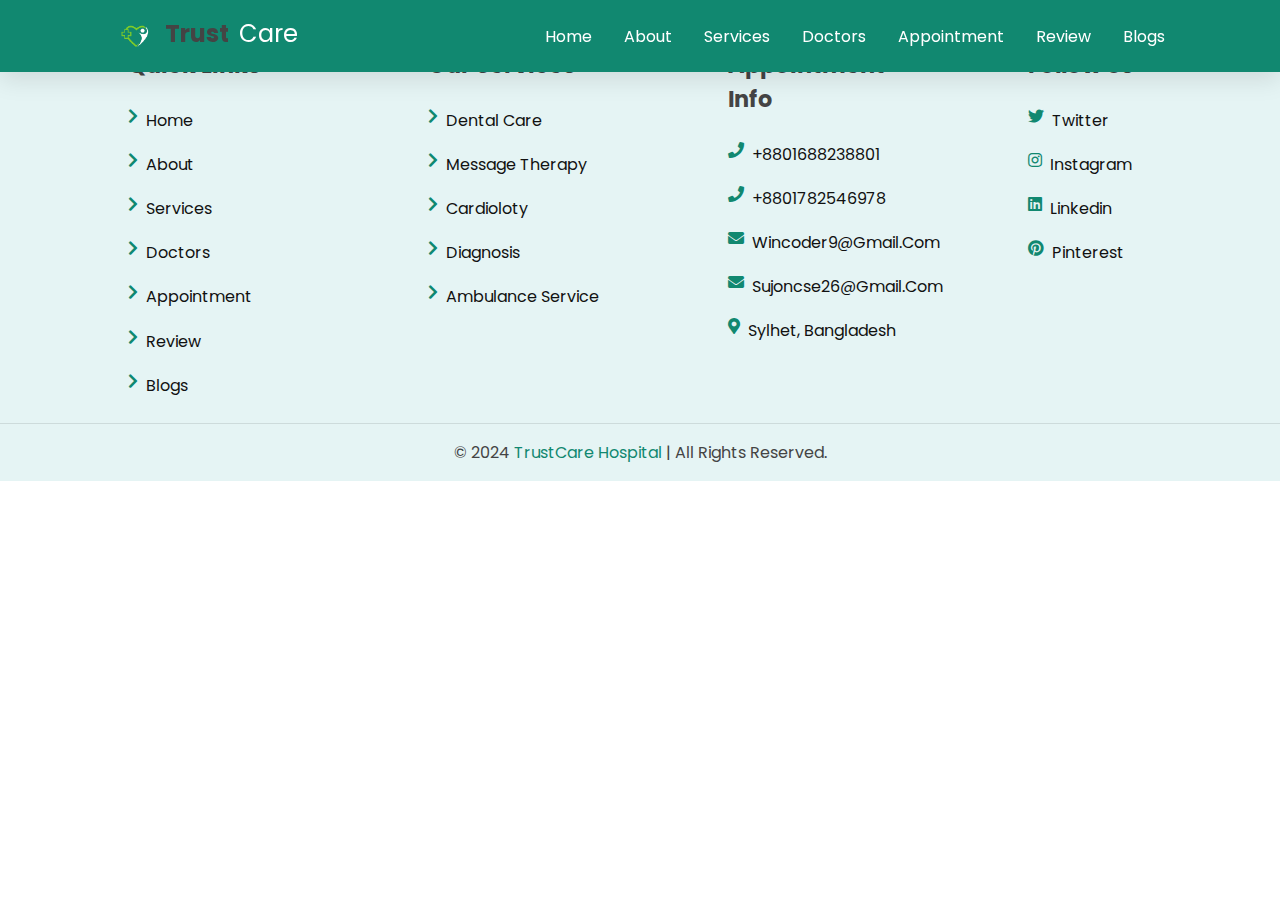
<file: pages/blog2.html>
<!DOCTYPE html>
<html lang="en">
<head>
    <meta charset="UTF-8">
    <meta name="viewport" content="width=device-width, initial-scale=1.0">
    <link rel="stylesheet" href="../css/blog2.css">
    <link rel="stylesheet" href="../css/style.css">
    <link rel="stylesheet" href="https://cdnjs.cloudflare.com/ajax/libs/font-awesome/5.15.4/css/all.min.css">
    <title>Blog</title>
</head>
<body>

    <header class="header">

        <a href="#" class="logo"> <img src="../images/logo.png" alt=""> <strong>Trust</strong>care </a>
    
        <nav class="navbar">
            <a href="../index.html">home</a>
            <a href="../pages/About.html">about</a>
            <a href="../pages/Services.html">services</a>
            <a href="../doctor.php">doctors</a>
            <a href="../appoinment.php">appointment</a>
            <a href="../index.html">review</a>
            <a href="../pages/blogs.html">blogs</a>
        </nav>
    
        <div id="menu-btn" class="fas fa-bars"></div>
    
    </header>

    <footer class="footer">

        <div class="box-container">
    
            <div class="box">
                <h3>quick links</h3>
                <a href="#home"> <i class="fas fa-chevron-right"></i> home </a>
                <a href="#about"> <i class="fas fa-chevron-right"></i> about </a>
                <a href="#services"> <i class="fas fa-chevron-right"></i> services </a>
                <a href="#doctors"> <i class="fas fa-chevron-right"></i> doctors </a>
                <a href="#appointment"> <i class="fas fa-chevron-right"></i> appointment </a>
                <a href="#review"> <i class="fas fa-chevron-right"></i> review </a>
                <a href="#blogs"> <i class="fas fa-chevron-right"></i> blogs </a>
            </div>
    
            <div class="box">
                <h3>our services</h3>
                <a href="#"> <i class="fas fa-chevron-right"></i> dental care </a>
                <a href="#"> <i class="fas fa-chevron-right"></i> message therapy </a>
                <a href="#"> <i class="fas fa-chevron-right"></i> cardioloty </a>
                <a href="#"> <i class="fas fa-chevron-right"></i> diagnosis </a>
                <a href="#"> <i class="fas fa-chevron-right"></i> ambulance service </a>
            </div>
    
            <div class="box">
                <h3>appointment info</h3>
                <a href="#"> <i class="fas fa-phone"></i> +8801688238801 </a>
                <a href="#"> <i class="fas fa-phone"></i> +8801782546978 </a>
                <a href="#"> <i class="fas fa-envelope"></i> wincoder9@gmail.com </a>
                <a href="#"> <i class="fas fa-envelope"></i> sujoncse26@gmail.com </a>
                <a href="#"> <i class="fas fa-map-marker-alt"></i> sylhet, bangladesh </a>
            </div>
    
            <div class="box">
                <h3>follow us</h3>
                <a href="#"> <i class="fab fa-twitter"></i> twitter </a>
                <a href="#"> <i class="fab fa-instagram"></i> instagram </a>
                <a href="#"> <i class="fab fa-linkedin"></i> linkedin </a>
                <a href="#"> <i class="fab fa-pinterest"></i> pinterest </a>
            </div>
    
        </div>
    
        <div class="credit">
        <p>&copy; 2024 <span>TrustCare Hospital</span> | All rights reserved.</p></div>
    
    </footer>
    <script>
        const menuButton = document.getElementById('menu-btn');
    const navbar = document.querySelector('.navbar');

    menuButton.addEventListener('click', () => {
        navbar.classList.toggle('active');
    });
    </script>


    
</body>
</html>
</file>
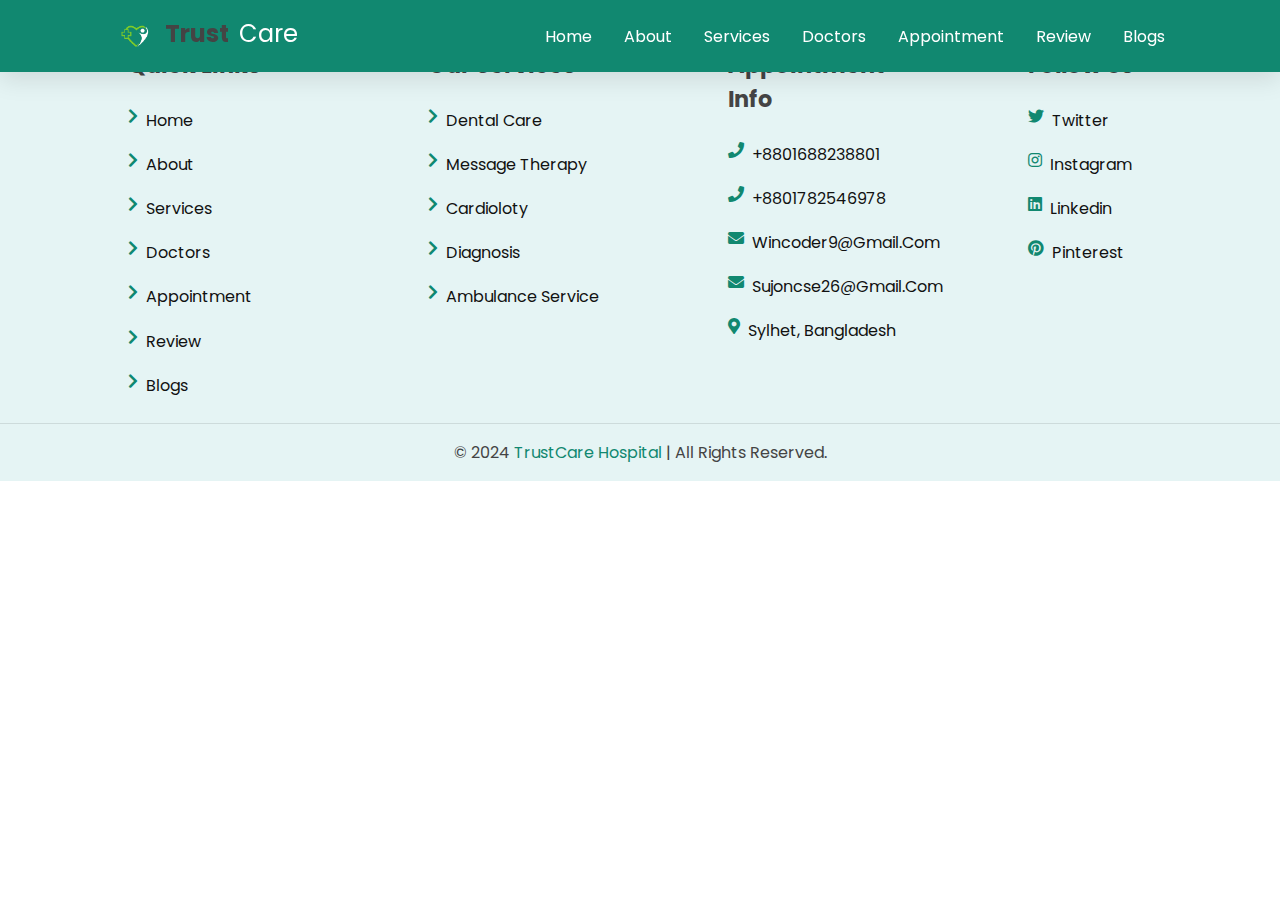
<file: pages/blog3.html>
<!DOCTYPE html>
<html lang="en">
<head>
    <meta charset="UTF-8">
    <meta name="viewport" content="width=device-width, initial-scale=1.0">
    <link rel="stylesheet" href="../css/blog3.css">
    <link rel="stylesheet" href="../css/style.css">
    <link rel="stylesheet" href="https://cdnjs.cloudflare.com/ajax/libs/font-awesome/5.15.4/css/all.min.css">
    <title>Blog</title>
</head>
<body>

    <header class="header">

        <a href="#" class="logo"> <img src="../images/logo.png" alt=""> <strong>Trust</strong>care </a>
    
        <nav class="navbar">
            <a href="../index.html">home</a>
            <a href="../pages/About.html">about</a>
            <a href="../pages/Services.html">services</a>
            <a href="../doctor.php">doctors</a>
            <a href="../appoinment.php">appointment</a>
            <a href="../index.html">review</a>
            <a href="../pages/blogs.html">blogs</a>
        </nav>
    
        <div id="menu-btn" class="fas fa-bars"></div>
    
    </header>

    <footer class="footer">

        <div class="box-container">
    
            <div class="box">
                <h3>quick links</h3>
                <a href="#home"> <i class="fas fa-chevron-right"></i> home </a>
                <a href="#about"> <i class="fas fa-chevron-right"></i> about </a>
                <a href="#services"> <i class="fas fa-chevron-right"></i> services </a>
                <a href="#doctors"> <i class="fas fa-chevron-right"></i> doctors </a>
                <a href="#appointment"> <i class="fas fa-chevron-right"></i> appointment </a>
                <a href="#review"> <i class="fas fa-chevron-right"></i> review </a>
                <a href="#blogs"> <i class="fas fa-chevron-right"></i> blogs </a>
            </div>
    
            <div class="box">
                <h3>our services</h3>
                <a href="#"> <i class="fas fa-chevron-right"></i> dental care </a>
                <a href="#"> <i class="fas fa-chevron-right"></i> message therapy </a>
                <a href="#"> <i class="fas fa-chevron-right"></i> cardioloty </a>
                <a href="#"> <i class="fas fa-chevron-right"></i> diagnosis </a>
                <a href="#"> <i class="fas fa-chevron-right"></i> ambulance service </a>
            </div>
    
            <div class="box">
                <h3>appointment info</h3>
                <a href="#"> <i class="fas fa-phone"></i> +8801688238801 </a>
                <a href="#"> <i class="fas fa-phone"></i> +8801782546978 </a>
                <a href="#"> <i class="fas fa-envelope"></i> wincoder9@gmail.com </a>
                <a href="#"> <i class="fas fa-envelope"></i> sujoncse26@gmail.com </a>
                <a href="#"> <i class="fas fa-map-marker-alt"></i> sylhet, bangladesh </a>
            </div>
    
            <div class="box">
                <h3>follow us</h3>
                <a href="#"> <i class="fab fa-twitter"></i> twitter </a>
                <a href="#"> <i class="fab fa-instagram"></i> instagram </a>
                <a href="#"> <i class="fab fa-linkedin"></i> linkedin </a>
                <a href="#"> <i class="fab fa-pinterest"></i> pinterest </a>
            </div>
    
        </div>
    
        <div class="credit">
        <p>&copy; 2024 <span>TrustCare Hospital</span> | All rights reserved.</p></div>
    
    </footer>


    
</body>
</html>
</file>
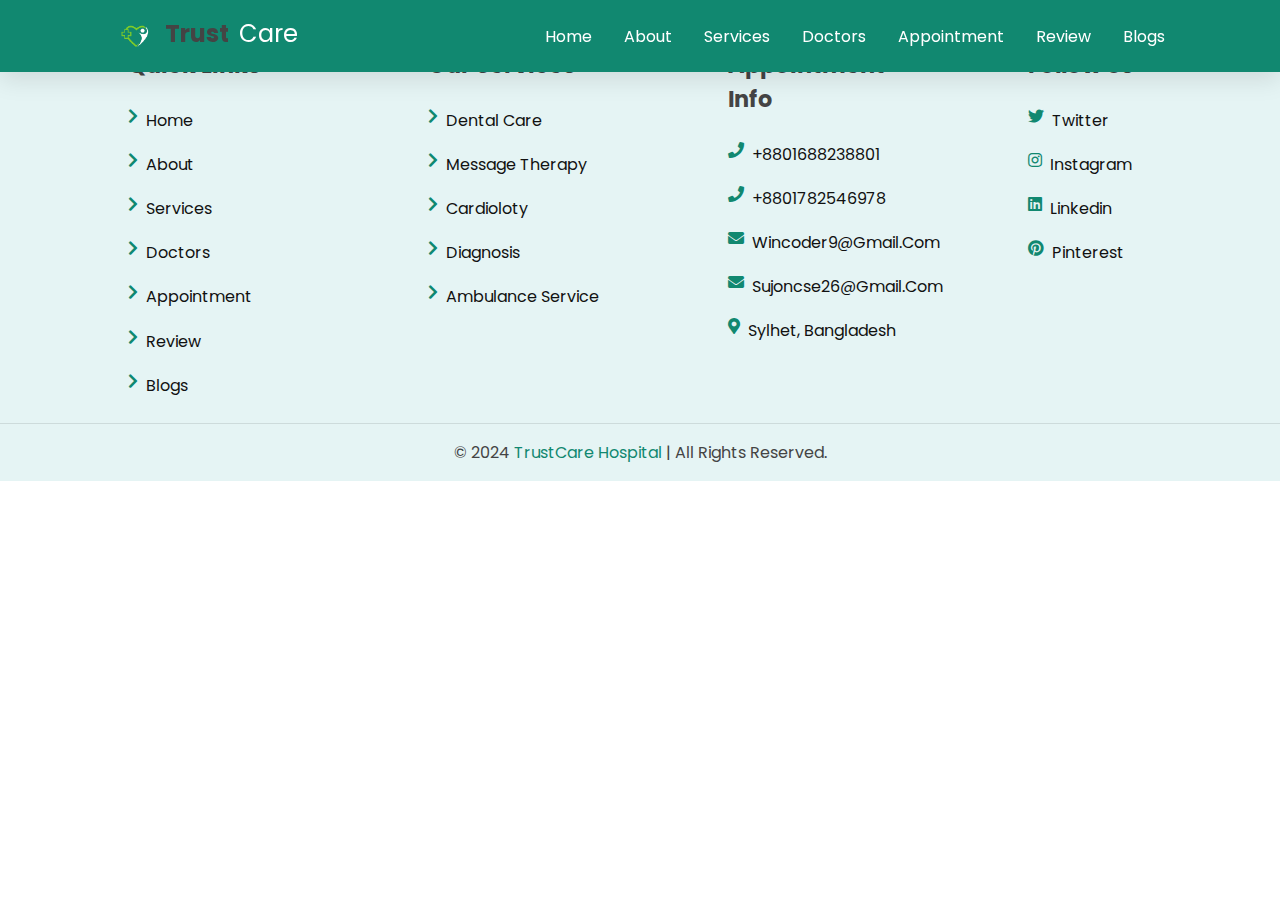
<file: pages/blog4.html>
<!DOCTYPE html>
<html lang="en">
<head>
    <meta charset="UTF-8">
    <meta name="viewport" content="width=device-width, initial-scale=1.0">
    <link rel="stylesheet" href="../css/blog4.css">
    <link rel="stylesheet" href="../css/style.css">
    <link rel="stylesheet" href="https://cdnjs.cloudflare.com/ajax/libs/font-awesome/5.15.4/css/all.min.css">
    <title>Blog</title>
</head>
<body>

    <header class="header">

        <a href="#" class="logo"> <img src="../images/logo.png" alt=""> <strong>Trust</strong>care </a>
    
        <nav class="navbar">
            <a href="../index.html">home</a>
            <a href="../pages/About.html">about</a>
            <a href="../pages/Services.html">services</a>
            <a href="../doctor.php">doctors</a>
            <a href="../appoinment.php">appointment</a>
            <a href="../index.html">review</a>
            <a href="../pages/blogs.html">blogs</a>
        </nav>
    
        <div id="menu-btn" class="fas fa-bars"></div>
    
    </header>

    <footer class="footer">

        <div class="box-container">
    
            <div class="box">
                <h3>quick links</h3>
                <a href="#home"> <i class="fas fa-chevron-right"></i> home </a>
                <a href="#about"> <i class="fas fa-chevron-right"></i> about </a>
                <a href="#services"> <i class="fas fa-chevron-right"></i> services </a>
                <a href="#doctors"> <i class="fas fa-chevron-right"></i> doctors </a>
                <a href="#appointment"> <i class="fas fa-chevron-right"></i> appointment </a>
                <a href="#review"> <i class="fas fa-chevron-right"></i> review </a>
                <a href="#blogs"> <i class="fas fa-chevron-right"></i> blogs </a>
            </div>
    
            <div class="box">
                <h3>our services</h3>
                <a href="#"> <i class="fas fa-chevron-right"></i> dental care </a>
                <a href="#"> <i class="fas fa-chevron-right"></i> message therapy </a>
                <a href="#"> <i class="fas fa-chevron-right"></i> cardioloty </a>
                <a href="#"> <i class="fas fa-chevron-right"></i> diagnosis </a>
                <a href="#"> <i class="fas fa-chevron-right"></i> ambulance service </a>
            </div>
    
            <div class="box">
                <h3>appointment info</h3>
                <a href="#"> <i class="fas fa-phone"></i> +8801688238801 </a>
                <a href="#"> <i class="fas fa-phone"></i> +8801782546978 </a>
                <a href="#"> <i class="fas fa-envelope"></i> wincoder9@gmail.com </a>
                <a href="#"> <i class="fas fa-envelope"></i> sujoncse26@gmail.com </a>
                <a href="#"> <i class="fas fa-map-marker-alt"></i> sylhet, bangladesh </a>
            </div>
    
            <div class="box">
                <h3>follow us</h3>
                <a href="#"> <i class="fab fa-twitter"></i> twitter </a>
                <a href="#"> <i class="fab fa-instagram"></i> instagram </a>
                <a href="#"> <i class="fab fa-linkedin"></i> linkedin </a>
                <a href="#"> <i class="fab fa-pinterest"></i> pinterest </a>
            </div>
    
        </div>
    
        <div class="credit">
        <p>&copy; 2024 <span>TrustCare Hospital</span> | All rights reserved.</p></div>
    
    </footer>


    
</body>
</html>
</file>
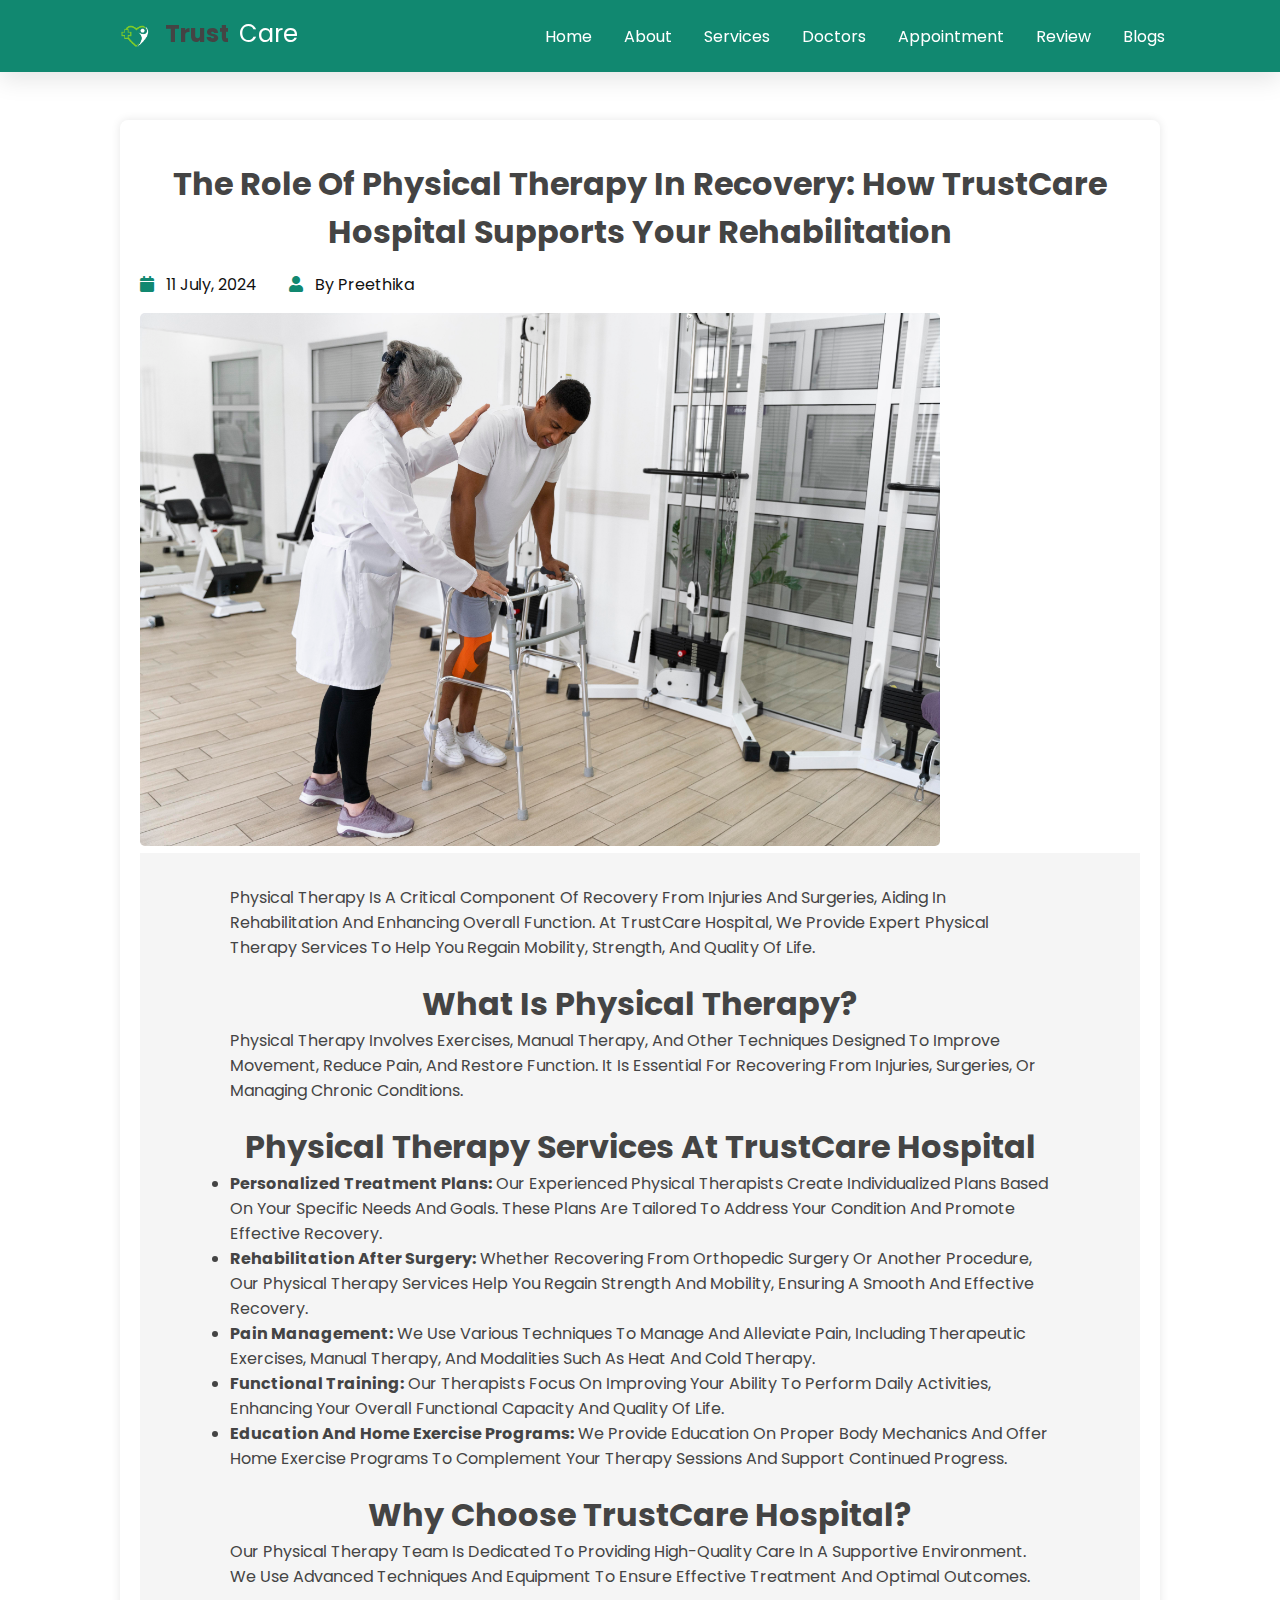
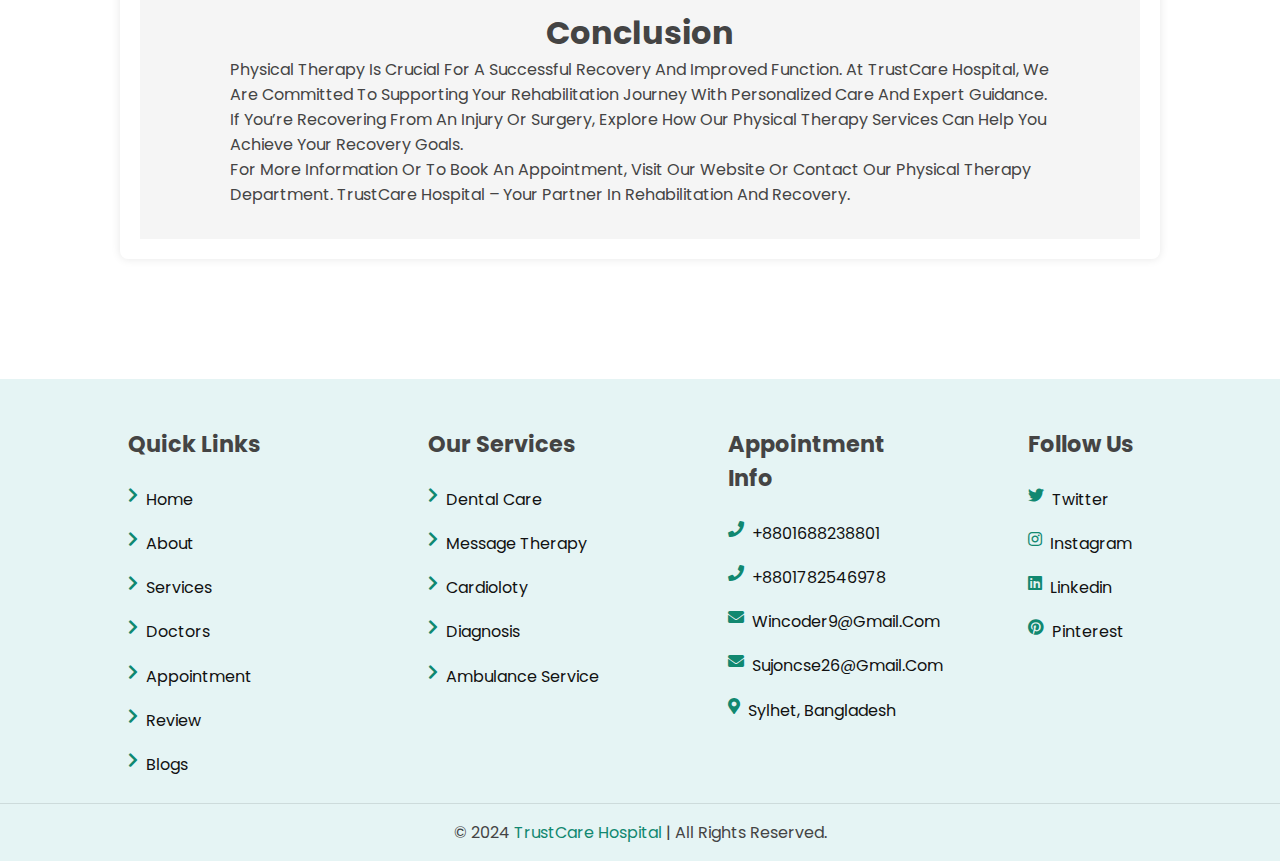
<file: pages/blog6.html>
<!DOCTYPE html>
<html lang="en">
<head>
    <meta charset="UTF-8">
    <meta name="viewport" content="width=device-width, initial-scale=1.0">
    <link rel="stylesheet" href="../css/blog6.css">
    <link rel="stylesheet" href="../css/blogs.css">
    <link rel="stylesheet" href="../css/style.css">
    <link rel="stylesheet" href="https://cdnjs.cloudflare.com/ajax/libs/font-awesome/5.15.4/css/all.min.css">
    <title>Blog</title>
</head>
<body>

    <header class="header">

        <a href="#" class="logo"> <img src="../images/logo.png" alt=""> <strong>Trust</strong>care </a>
    
        <nav class="navbar">
            <a href="../index.html">home</a>
            <a href="../pages/About.html">about</a>
            <a href="../pages/Services.html">services</a>
            <a href="../doctor.php">doctors</a>
            <a href="../appoinment.php">appointment</a>
            <a href="../index.html">review</a>
            <a href="../pages/blogs.html">blogs</a>
        </nav>
    
        <div id="menu-btn" class="fas fa-bars"></div>
    
    </header>

    <article class="blog-post">

        <h3>The Role of Physical Therapy in Recovery: How TrustCare Hospital Supports Your Rehabilitation</h3>
        <div class="icon">
            <a href="#"> <i class="fas fa-calendar"></i> 11 July, 2024 </a>
            <a href="#"> <i class="fas fa-user"></i> by Preethika </a>
        </div>

        <img src="../images/51.jpg" alt="Free Checkups">
        <section>
            <p>Physical therapy is a critical component of recovery from injuries and surgeries, aiding in rehabilitation and enhancing overall function. At TrustCare Hospital, we provide expert physical therapy services to help you regain mobility, strength, and quality of life.</p>
            
            <h3>What is Physical Therapy?</h3>
            <p>Physical therapy involves exercises, manual therapy, and other techniques designed to improve movement, reduce pain, and restore function. It is essential for recovering from injuries, surgeries, or managing chronic conditions.</p>
            
            <h3>Physical Therapy Services at TrustCare Hospital</h3>
            <ul>
                <li><strong>Personalized Treatment Plans:</strong> Our experienced physical therapists create individualized plans based on your specific needs and goals. These plans are tailored to address your condition and promote effective recovery.</li>
                <li><strong>Rehabilitation After Surgery:</strong> Whether recovering from orthopedic surgery or another procedure, our physical therapy services help you regain strength and mobility, ensuring a smooth and effective recovery.</li>
                <li><strong>Pain Management:</strong> We use various techniques to manage and alleviate pain, including therapeutic exercises, manual therapy, and modalities such as heat and cold therapy.</li>
                <li><strong>Functional Training:</strong> Our therapists focus on improving your ability to perform daily activities, enhancing your overall functional capacity and quality of life.</li>
                <li><strong>Education and Home Exercise Programs:</strong> We provide education on proper body mechanics and offer home exercise programs to complement your therapy sessions and support continued progress.</li>
            </ul>
            
            <h3>Why Choose TrustCare Hospital?</h3>
            <p>Our physical therapy team is dedicated to providing high-quality care in a supportive environment. We use advanced techniques and equipment to ensure effective treatment and optimal outcomes.</p>
            
            <h3>Conclusion</h3>
            <p>Physical therapy is crucial for a successful recovery and improved function. At TrustCare Hospital, we are committed to supporting your rehabilitation journey with personalized care and expert guidance. If you’re recovering from an injury or surgery, explore how our physical therapy services can help you achieve your recovery goals.</p>
            <p>For more information or to book an appointment, visit our website or contact our physical therapy department. TrustCare Hospital – Your partner in rehabilitation and recovery.</p>
        </section>
    </article>

    <footer class="footer">

        <div class="box-container">
    
            <div class="box">
                <h3>quick links</h3>
                <a href="#home"> <i class="fas fa-chevron-right"></i> home </a>
                <a href="#about"> <i class="fas fa-chevron-right"></i> about </a>
                <a href="#services"> <i class="fas fa-chevron-right"></i> services </a>
                <a href="#doctors"> <i class="fas fa-chevron-right"></i> doctors </a>
                <a href="#appointment"> <i class="fas fa-chevron-right"></i> appointment </a>
                <a href="#review"> <i class="fas fa-chevron-right"></i> review </a>
                <a href="#blogs"> <i class="fas fa-chevron-right"></i> blogs </a>
            </div>
    
            <div class="box">
                <h3>our services</h3>
                <a href="#"> <i class="fas fa-chevron-right"></i> dental care </a>
                <a href="#"> <i class="fas fa-chevron-right"></i> message therapy </a>
                <a href="#"> <i class="fas fa-chevron-right"></i> cardioloty </a>
                <a href="#"> <i class="fas fa-chevron-right"></i> diagnosis </a>
                <a href="#"> <i class="fas fa-chevron-right"></i> ambulance service </a>
            </div>
    
            <div class="box">
                <h3>appointment info</h3>
                <a href="#"> <i class="fas fa-phone"></i> +8801688238801 </a>
                <a href="#"> <i class="fas fa-phone"></i> +8801782546978 </a>
                <a href="#"> <i class="fas fa-envelope"></i> wincoder9@gmail.com </a>
                <a href="#"> <i class="fas fa-envelope"></i> sujoncse26@gmail.com </a>
                <a href="#"> <i class="fas fa-map-marker-alt"></i> sylhet, bangladesh </a>
            </div>
    
            <div class="box">
                <h3>follow us</h3>
                <a href="#"> <i class="fab fa-twitter"></i> twitter </a>
                <a href="#"> <i class="fab fa-instagram"></i> instagram </a>
                <a href="#"> <i class="fab fa-linkedin"></i> linkedin </a>
                <a href="#"> <i class="fab fa-pinterest"></i> pinterest </a>
            </div>
    
        </div>
    
        <div class="credit">
        <p>&copy; 2024 <span>TrustCare Hospital</span> | All rights reserved.</p></div>
    
    </footer>


    
</body>
</html>
</file>
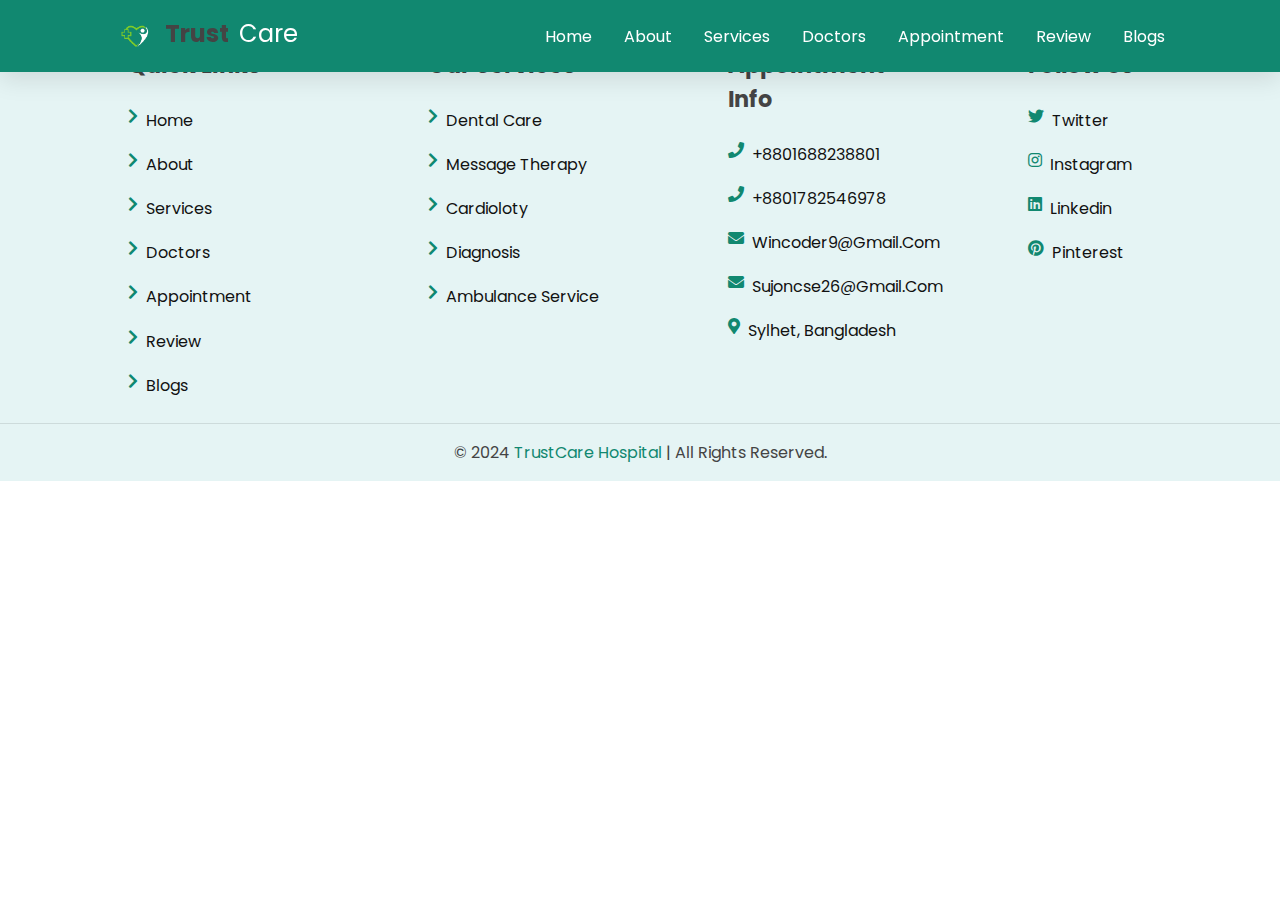
<file: pages/blog7.html>
<!DOCTYPE html>
<html lang="en">
<head>
    <meta charset="UTF-8">
    <meta name="viewport" content="width=device-width, initial-scale=1.0">
    <link rel="stylesheet" href="../css/blog7.css">
    <link rel="stylesheet" href="../css/blogs.css">
    <link rel="stylesheet" href="../css/style.css">
    <link rel="stylesheet" href="https://cdnjs.cloudflare.com/ajax/libs/font-awesome/5.15.4/css/all.min.css">
    <title>Blog</title>
</head>
<body>

    <header class="header">

        <a href="#" class="logo"> <img src="../images/logo.png" alt=""> <strong>Trust</strong>care </a>
    
        <nav class="navbar">
            <a href="../index.html">home</a>
            <a href="../pages/About.html">about</a>
            <a href="../pages/Services.html">services</a>
            <a href="../doctor.php">doctors</a>
            <a href="../appoinment.php">appointment</a>
            <a href="../index.html">review</a>
            <a href="../pages/blogs.html">blogs</a>
        </nav>
    
        <div id="menu-btn" class="fas fa-bars"></div>
    
    </header>

    <footer class="footer">

        <div class="box-container">
    
            <div class="box">
                <h3>quick links</h3>
                <a href="#home"> <i class="fas fa-chevron-right"></i> home </a>
                <a href="#about"> <i class="fas fa-chevron-right"></i> about </a>
                <a href="#services"> <i class="fas fa-chevron-right"></i> services </a>
                <a href="#doctors"> <i class="fas fa-chevron-right"></i> doctors </a>
                <a href="#appointment"> <i class="fas fa-chevron-right"></i> appointment </a>
                <a href="#review"> <i class="fas fa-chevron-right"></i> review </a>
                <a href="#blogs"> <i class="fas fa-chevron-right"></i> blogs </a>
            </div>
    
            <div class="box">
                <h3>our services</h3>
                <a href="#"> <i class="fas fa-chevron-right"></i> dental care </a>
                <a href="#"> <i class="fas fa-chevron-right"></i> message therapy </a>
                <a href="#"> <i class="fas fa-chevron-right"></i> cardioloty </a>
                <a href="#"> <i class="fas fa-chevron-right"></i> diagnosis </a>
                <a href="#"> <i class="fas fa-chevron-right"></i> ambulance service </a>
            </div>
    
            <div class="box">
                <h3>appointment info</h3>
                <a href="#"> <i class="fas fa-phone"></i> +8801688238801 </a>
                <a href="#"> <i class="fas fa-phone"></i> +8801782546978 </a>
                <a href="#"> <i class="fas fa-envelope"></i> wincoder9@gmail.com </a>
                <a href="#"> <i class="fas fa-envelope"></i> sujoncse26@gmail.com </a>
                <a href="#"> <i class="fas fa-map-marker-alt"></i> sylhet, bangladesh </a>
            </div>
    
            <div class="box">
                <h3>follow us</h3>
                <a href="#"> <i class="fab fa-twitter"></i> twitter </a>
                <a href="#"> <i class="fab fa-instagram"></i> instagram </a>
                <a href="#"> <i class="fab fa-linkedin"></i> linkedin </a>
                <a href="#"> <i class="fab fa-pinterest"></i> pinterest </a>
            </div>
    
        </div>
    
        <div class="credit">
        <p>&copy; 2024 <span>TrustCare Hospital</span> | All rights reserved.</p></div>
    
    </footer>


    
</body>
</html>
</file>
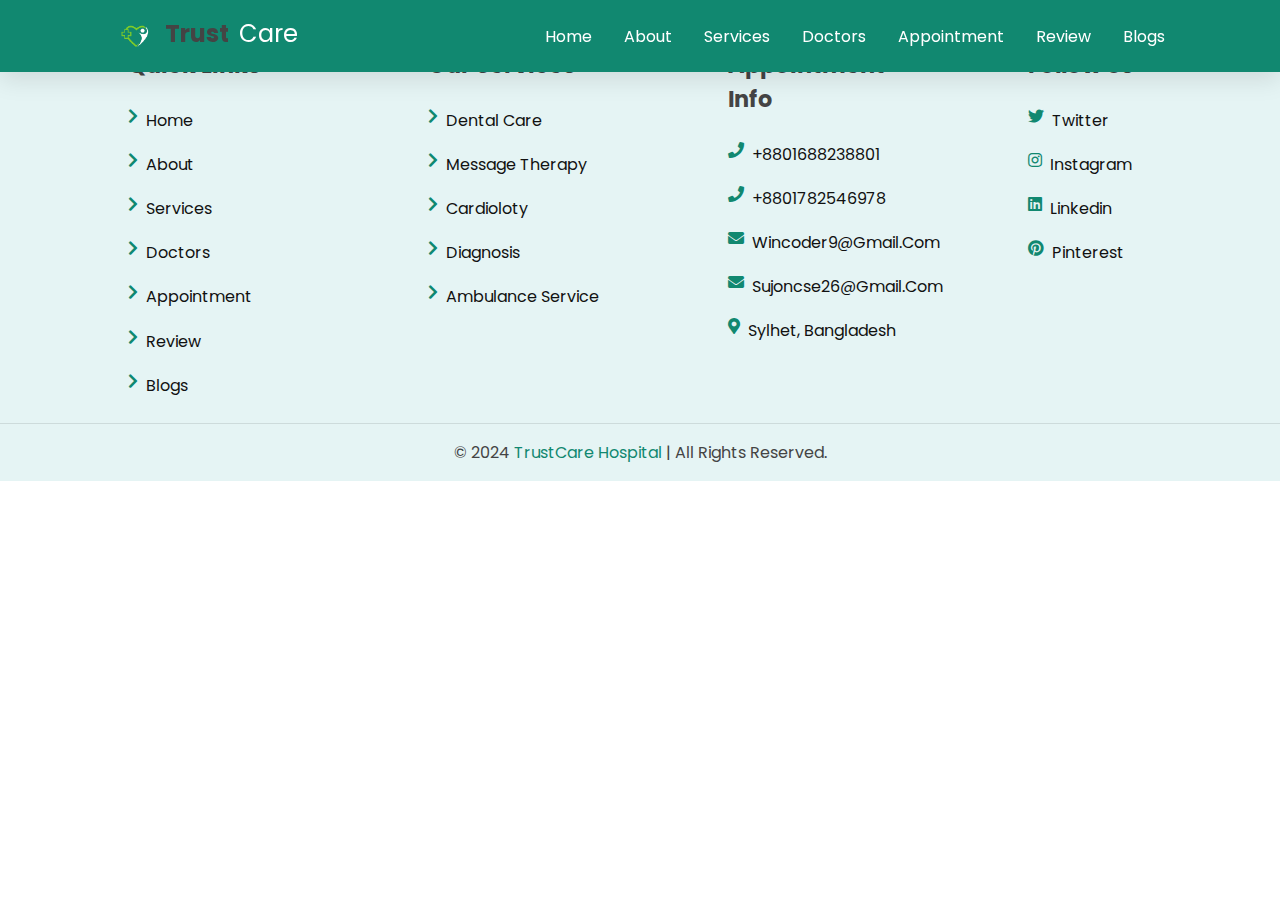
<file: pages/blog8.html>
<!DOCTYPE html>
<html lang="en">
<head>
    <meta charset="UTF-8">
    <meta name="viewport" content="width=device-width, initial-scale=1.0">
    <link rel="stylesheet" href="../css/blog8.css">
    <link rel="stylesheet" href="../css/blogs.css">
    <link rel="stylesheet" href="../css/style.css">
    <link rel="stylesheet" href="https://cdnjs.cloudflare.com/ajax/libs/font-awesome/5.15.4/css/all.min.css">
    <title>Blog</title>
</head>
<body>

    <header class="header">

        <a href="#" class="logo"> <img src="../images/logo.png" alt=""> <strong>Trust</strong>care </a>
    
        <nav class="navbar">
            <a href="../index.html">home</a>
            <a href="../pages/About.html">about</a>
            <a href="../pages/Services.html">services</a>
            <a href="../doctor.php">doctors</a>
            <a href="../appoinment.php">appointment</a>
            <a href="../index.html">review</a>
            <a href="../pages/blogs.html">blogs</a>
        </nav>
    
        <div id="menu-btn" class="fas fa-bars"></div>
    
    </header>

    <footer class="footer">

        <div class="box-container">
    
            <div class="box">
                <h3>quick links</h3>
                <a href="#home"> <i class="fas fa-chevron-right"></i> home </a>
                <a href="#about"> <i class="fas fa-chevron-right"></i> about </a>
                <a href="#services"> <i class="fas fa-chevron-right"></i> services </a>
                <a href="#doctors"> <i class="fas fa-chevron-right"></i> doctors </a>
                <a href="#appointment"> <i class="fas fa-chevron-right"></i> appointment </a>
                <a href="#review"> <i class="fas fa-chevron-right"></i> review </a>
                <a href="#blogs"> <i class="fas fa-chevron-right"></i> blogs </a>
            </div>
    
            <div class="box">
                <h3>our services</h3>
                <a href="#"> <i class="fas fa-chevron-right"></i> dental care </a>
                <a href="#"> <i class="fas fa-chevron-right"></i> message therapy </a>
                <a href="#"> <i class="fas fa-chevron-right"></i> cardioloty </a>
                <a href="#"> <i class="fas fa-chevron-right"></i> diagnosis </a>
                <a href="#"> <i class="fas fa-chevron-right"></i> ambulance service </a>
            </div>
    
            <div class="box">
                <h3>appointment info</h3>
                <a href="#"> <i class="fas fa-phone"></i> +8801688238801 </a>
                <a href="#"> <i class="fas fa-phone"></i> +8801782546978 </a>
                <a href="#"> <i class="fas fa-envelope"></i> wincoder9@gmail.com </a>
                <a href="#"> <i class="fas fa-envelope"></i> sujoncse26@gmail.com </a>
                <a href="#"> <i class="fas fa-map-marker-alt"></i> sylhet, bangladesh </a>
            </div>
    
            <div class="box">
                <h3>follow us</h3>
                <a href="#"> <i class="fab fa-twitter"></i> twitter </a>
                <a href="#"> <i class="fab fa-instagram"></i> instagram </a>
                <a href="#"> <i class="fab fa-linkedin"></i> linkedin </a>
                <a href="#"> <i class="fab fa-pinterest"></i> pinterest </a>
            </div>
    
        </div>
    
        <div class="credit">
        <p>&copy; 2024 <span>TrustCare Hospital</span> | All rights reserved.</p></div>
    
    </footer>


    
</body>
</html>
</file>
<file: css/blog2.css>
@import url('https://fonts.googleapis.com/css2?family=Poppins:wght@100;200;300;400;500;600;700&display=swap');

*{
    font-family: 'Poppins', sans-serif;
    margin:0; padding: 0;
    box-sizing: border-box;
    outline: none; border: none;
    text-transform: capitalize;
    transition: all .2s ease-out;
    text-decoration: none;
    color: #444444;
}

:root{
    --green:#118870;
    --black:#444;
    --light-color:#111;
    --box-shadow:.2rem .3rem 0 rgba(22, 160, 133, .2);
    --text-shadow:.2rem .3rem 0 rgba(0, 0, 0, .2);
    --border:.15rem solid var(--green);
}

section{
    padding:2rem 9%;
}

section:nth-child(even){
    background: #f5f5f5;
}

.header{
    padding:1rem 9%;
    position: fixed;
    top:0; left: 0; right: 0;
    z-index: 1000;
    box-shadow: 0 .5rem 1.5rem rgba(0, 0, 0, .1);
    display: flex;
    /* flex-direction: column; */
    align-items: center;
    justify-content: space-between;
    background: #0b4049;
    
}

.header .logo{
    font-size: 1.5rem;
    color: rgb(220, 242, 245);
}

.header .logo i{
    color: #c0392b;
}

.header .navbar a{
    font-size: 1rem;
    color: rgb(192, 250, 245);
    margin-left: 1rem;
}

.header .navbar a:hover{
    color:rgb(255, 255, 255);
}

#menu-btn{
    font-size: 2.5rem;
    border-radius: .5rem;
    background: var(--green);
    color:#fff;
    padding: 1rem 1.5rem;
    cursor: pointer;
    display: none;
}

.footer .box-container{
    display: grid;
    /* flex-direction: row; */
    /* justify-content: space-between; */
    padding: 2rem 3rem 0 8rem;
    grid-template-columns: repeat(auto-fit, minmax(1rem, 1fr));
    gap:6rem;

}

.footer .box-container .box h3{
    font-size: 1.4rem;
    color:var(--black);
    padding: 1rem 0;
}

.footer .box-container .box a{
    display: flex;
    font-size: 1rem;
    color:var(--light-color);
    padding: 0.6rem 0;
}

.footer .box-container .box a i{
    padding-right: .5rem;
    color:var(--green);
}

.footer .box-container .box a:hover i{
    color: #0f1f64;
}

.footer .credit{
    padding: 1rem;
    /* padding-top: 2rem; */
    margin-top: 1rem;
    text-align: center;
    font-size: 1rem;
    color:var(--light-color);
    border-top: .1rem solid rgba(0, 0, 0, .1);
}

.footer .credit span{
    color:var(--green);
}
</file>
<file: css/style.css>
@import url('https://fonts.googleapis.com/css2?family=Poppins:wght@100;200;300;400;500;600;700&display=swap');


*{
    font-family: 'Poppins', sans-serif;
    margin:0; padding: 0;
    box-sizing: border-box;
    outline: none; border: none;
    text-transform: capitalize;
    transition: all .2s ease-out;
    text-decoration: none;
    color: #444444;
}

:root{
    --green:#118870;
    --black:#444;
    --light-color:#111;
    --box-shadow:.2rem .3rem 0 rgba(22, 160, 133, .2);
    --text-shadow:.2rem .3rem 0 rgba(0, 0, 0, .2);
    --border:.15rem solid var(--green);
}

section{
    padding:2rem 9%;
}

section:nth-child(even){
    background: #f5f5f5;
}

/* .header{
    padding:1rem 9%;
    position: fixed;
    top:0; left: 0; right: 0;
    z-index: 1000;
    box-shadow: 0 .5rem 1.5rem rgba(0, 0, 0, .1);
    display: flex;
    flex-direction: row;
    align-items: center;
    justify-content: space-between;
    background: #118870;
    
}
.header img{
    width: 40px;
}

.header .logo{
    font-size: 1.5rem;
    color: rgb(255, 255, 255);
    display: flex;
    flex-direction: row;
    gap:10px;
}



.header .navbar a{
    font-size: 1rem;
    color: rgb(255, 255, 255);
    margin-left: 1rem;
}

.header .navbar a:hover{
    color:rgb(65,89,94);
}

#menu-btn{
   
    display: none;
} */
.home{
    display: flex;
    align-items: center;
    /* flex-wrap: wrap; */
    gap:5.5rem;
    /* padding-top: 6rem; */
    padding: 4rem;
    background-color: #e5f4f4;


}

/* .home .image{
    flex:1 1 45rem;
} */

.home img{
    width: 50%;
    padding: 5rem 2rem 0;
}

.home .content{
    flex:1 1 45rem;
}

.home .content h3{
    font-size: 2.5rem;
    color:var(--black);
    line-height: 1.8;
    text-shadow: var(--text-shadow);
    padding-top: 5rem;
}

.home .content p{
    font-size: 1.2rem;
    color:var(--light-color);
    line-height: 1.8;
    padding: 1rem 0;
}
.btn{
    display: inline-block;
    margin-top: 1rem;
    padding: .3rem;
    padding-left: 0.8rem;
    border:var(--border);
    border-radius: .5rem;
    box-shadow: var(--box-shadow);
    color:var(--green);
    cursor: pointer;
    font-size: 1rem;
    background: #fff;
}

.btn span{
    padding:.5rem 0.8rem;
    border-radius: .5rem;
    background: var(--green);
    color:#fff;
    margin-left: .5rem;
}

.btn:hover{
    background: var(--green);
    color:#fff;
}

.btn:hover span{
    color: var(--green);
    background:#fff;
    margin-left: 1rem;
}

.about{
    background-color: #e5f4f4;

}

.about .row{
    display: flex;
    align-items: center;
    flex-wrap: nowrap;
    gap:4rem;
    flex-direction: row-reverse;
}

.about .row .image{
    flex:1 1 25rem;
}

.about .row .image img{
    width: 100%;
    /* margin-left: 150px; */
}

.about .row .content{
    flex:1 1 45rem;
}

.about .row .content h3{
    color: var(--black);
    text-shadow: var(--text-shadow);
    font-size: 2.5rem;
    line-height: 1.8;
}

.about .row .content p{
    color: var(--light-color);
    padding:1rem 0;
    font-size: 1rem;
    line-height: 1.8;
}


.doctors .box-container{
    display: grid;
    grid-template-columns: repeat(auto-fit, minmax(18rem, 1fr));
    gap:2rem;
    justify-content: space-around;
    /* padding: 2rem 9rem; */
}

.doctors .box-container .box{
    text-align: center;
    background:#fff;
    border-radius: .4rem;
    box-shadow: var(--box-shadow);
    border:var(--border);
    padding: 1rem;
}

.doctors .box-container .box img{
    height: 17rem;
    border:var(--border);
    border-radius: .5rem;
    margin-top: 1rem;
    margin-bottom: 1rem;
}

.doctors .box-container .box h3{
    color: var(--black);
    font-size: 1.5rem;
    padding:1rem 0;
}

.doctors .box-container .box span{
    color:var(--green);
    font-size: 1.5rem;
}

.doctors .box-container .box .share{
    padding-top: 2rem;
}

.doctors .box-container .box .share a{
    height: 3rem;
    width: 3rem;
    line-height: 2.5rem;
    font-size: 1.5rem;
    color:var(--green);
    border-radius: .3rem;
    border:var(--border);
    margin:.2rem;
}

.doctors .box-container .box .share a:hover{
    background:var(--green);
    color:#fff;
    box-shadow: var(--box-shadow);
}

.icons-container{
    display: grid;
    gap:2rem;
    grid-template-columns: repeat(auto-fit, minmax(2rem, 1fr));
    /* padding-top: 5rem;
    padding-bottom: 5rem; */
    padding: 2rem 9rem;
}

.icons-container .icons{
    border:var(--border);
    box-shadow: var(--box-shadow);
    border-radius: .3rem;
    text-align: center;
    padding: 1.5rem 0.5rem;
}

.icons-container .icons i{
    font-size: 3.5rem;
    color:var(--green);
    padding-bottom: .7rem;
}

.icons-container .icons h3{
    font-size: 2.5rem;
    color:var(--black);
    padding: .5rem 0;
    text-shadow: var(--text-shadow);
}

.icons-container .icons p{
    font-size: 1rem;
    color:var(--light-color);
}

/*hi*/

.services{
    padding: 1rem 8rem;
}

.services .box-container{
    display: grid;
    grid-template-columns: repeat(auto-fit, minmax(15rem, 1fr));
    gap:2rem;
    justify-content: space-around;
    /* display: flex; */
    /* flex-direction: row; */
}

.services .box-container .box{
    background:#fff;
    border-radius: .4rem;
    box-shadow: var(--box-shadow);
    border:var(--border);
    padding: 1rem;
}

.services .box-container .box i{
    color: var(--green);
    font-size: 4rem;
    padding-bottom: .5rem;
}

.services .box-container .box h3{
    color: var(--black);
    font-size: 1.5rem;
    padding:1rem 0;
}

.services .box-container .box p{
    color: var(--light-color);
    font-size: 0.8rem;
    line-height: 2;
}

.heading{
    text-align: center;
    padding-bottom: 2rem;
    text-shadow: var(--text-shadow);
    text-transform: uppercase;
    color:var(--black);
    font-size: 3rem;
    letter-spacing: .4rem;
}

.heading span{
    text-transform: uppercase;
    color:var(--green);
}

.appointment .row{
    display: flex;
    align-items: center;
    flex-wrap:nowrap;
    gap:2rem;
}
 
.appointment .row .image{
    flex:1 1 45rem;
}

.appointment .row .image img{
    width: 90%;
}

.appointment .row form{
    flex:1 1 45rem;
    background: #fff;
    border:var(--border);
    box-shadow: var(--box-shadow);
    text-align: center;
    padding: 2rem;
    border-radius: .5rem;
    margin-right: 50px
}
.appointment .row form .message{
    margin-bottom: 2rem;
    border-radius: .5rem;
    padding: 1.5rem 1rem;
    font-size: 1.7rem;
    text-align: center;

}
.appointment .row form h3{
    color:var(--black);
    padding-bottom: 1rem;
    font-size: 2rem;
}

.appointment .row form .box{
    width: 100%;
    margin:.7rem 0;
    border-radius: .5rem;
    border:var(--border);
    font-size: 1.2rem;
    color: var(--black);
    text-transform: none;
    padding: 0.7rem;
}

.appointment .row form .btn{
    padding:1rem 1rem;
}

.review .box-container{
    display: grid;
    grid-template-columns: repeat(auto-fit, minmax(15rem, 1fr));
    gap:2rem;
    /* margin: 100px; */
}

.review .box-container .box{
    border:var(--border);
    box-shadow: var(--box-shadow);
    border-radius: .3rem;
    padding:2rem;
    background: #fff;
    text-align: center;
    position: relative;
    overflow: hidden;
    z-index: 0;
}

.review .box-container .box img{
    height: 8rem;
    width: 8rem;
    border-radius: 50%;
    object-fit: cover;
    border:.3rem solid #fff;
}

.review .box-container .box h3{
    color:#fff;
    font-size: 1.5rem;
    /* padding:.5rem 0; */
}

.review .box-container .box .stars i{
    color:#fff;
    font-size: 1rem;
}

.review .box-container .box .text{
    color:var(--light-color);
    line-height: 1.8;
    font-size: 0.9rem;
    padding-top: 4rem;
}

.review .box-container .box::before{
    content: '';
    position: absolute;
    top:-6rem; left: 50%;
    transform:translateX(-50%);
    background:var(--green);
    border-bottom-left-radius: 50%;
    border-bottom-right-radius: 50%;
    height: 22rem;
    width: 120%;
    z-index: -1;
}

.blogs .box-container{
    display: grid;
    grid-template-columns: repeat(auto-fit, minmax(18rem, 1fr));
    gap:2rem;
}

.blogs .box-container .box{
    border:var(--border);
    box-shadow: var(--box-shadow);
    border-radius: .3rem;
    padding: 1rem;
}

.blogs .box-container .box .image{
    height: 12rem;
    overflow:hidden;
    border-radius: .3rem;
}

.blogs .box-container .box .image img{
    height: 100%;
    width: 100%;
    object-fit: cover;
}

.blogs .box-container .box:hover .image img{
    transform:scale(1.2);
}

.blogs .box-container .box .content{
    padding-top: 1rem;
}

.blogs .box-container .box .content .icon{
    padding: 1rem 0;
    display: flex;
    align-items: center;
    justify-content: space-between;
}

.blogs .box-container .box .content .icon a{
    font-size: 0.8rem;
    color: var(--light-color);
}

.blogs .box-container .box .content .icon a:hover{
    color:var(--green);
}

.blogs .box-container .box .content .icon a i{
    padding-right: .5rem;
    color: var(--green);
}

.blogs .box-container .box .content h3{
    color:var(--black);
    font-size: 1rem;
}

.blogs .box-container .box .content p{
    color:var(--light-color);
    font-size: 0.8rem;
    line-height: 1.8;
    padding:1rem 0;
}


.footer{
    background-color: #e5f4f4;
}

.footer .box-container{
    display: grid;
    /* flex-direction: row; */
    /* justify-content: space-between; */
    padding: 2rem 3rem 0 8rem;
    grid-template-columns: repeat(auto-fit, minmax(1rem, 1fr));
    gap:6rem;

}

.footer .box-container .box h3{
    font-size: 1.4rem;
    color:var(--black);
    padding: 1rem 0;
}

.footer .box-container .box a{
    display: flex;
    font-size: 1rem;
    color:var(--light-color);
    padding: 0.6rem 0;
}

.footer .box-container .box a i{
    padding-right: .5rem;
    color:var(--green);
}

.footer .box-container .box a:hover i{
    color: #0f1f64;
}

.footer .credit{
    padding: 1rem;
    /* padding-top: 2rem; */
    margin-top: 1rem;
    text-align: center;
    font-size: 1rem;
    color:var(--light-color);
    border-top: .1rem solid rgba(0, 0, 0, .1);
}

.footer .credit span{
    color:var(--green);
}

#myVideo {
    position: relative;
    right: 0;
    bottom: 0;
    width: 100%;
    height: 100%;
    top:72px;
  }

.content1 {
    position: absolute;
    /* bottom: 0; */
    background: rgba(0, 0, 0, 0.5);
    color: #f1f1f1;
    width: 100%;
    padding: 20px;
    top:438px;
}
.btn1{
    display: inline-block;
    /* margin-top: 1rem; */
    border:0.2rem solid white;
    border-radius: 5rem;
    box-shadow: var(--box-shadow);
    color:white;
    cursor: pointer;
    font-size: 1rem;
    background: #6b6b6b;
    height: 4rem;
    width: 4rem;
}

.btn1 span{
    border-radius: .5rem;
    background: var(--green);
    color:#fff;
    margin-left: .5rem;
}

.btn1:hover{
    /* background: var(--green); */
    color:#fff;
}

.btn1:hover span{
    /* color: var(--green); */
    background:#fff;
    margin-left: 1rem;
}

@media (max-width:993px){

    html{
        font-size: 55%;
    }

    /* .header{
        padding: 2rem;
    } */

    section{
        padding:2rem;
    }
    .content1 {
        position: absolute;
        /* bottom: 0; */
        background: rgba(0, 0, 0, 0.5);
        color: #f1f1f1;
        width: 100%;
        padding: 10px;
        top:400px;
    }

    .home{
        display: flex;
        align-items: center;
        /* flex-wrap: wrap; */
        gap:5.5rem;
        /* padding-top: 6rem; */
        padding: 8rem 4rem;
        background-color: #e5f4f4;
    
    
    }

    .services .box-container{
        display: grid;
        grid-template-columns: repeat(auto-fit, minmax(14rem, 1fr));
        gap:2rem;
        justify-content: space-around;
        /* display: flex; */
        /* flex-direction: row; */
    }
    

}

@media (max-width:768px){

    /* #menu-btn{
        display: initial;
    }

    .header .navbar{
        position: absolute;
        top:115%; right: 2rem;
        border-radius: .5rem;
        box-shadow: var(--box-shadow);
        width: 30rem;
        border: var(--border);
        background: #fff;
        transform: scale(0);
        opacity: 0;
        transform-origin: top right;
        transition: none;
    }

    .header .navbar.active{
        transform: scale(1);
        opacity: 1;
        transition: .2s ease-out;
    }

    .header .navbar a{
        font-size: 2rem;
        display: block;
        margin:2.5rem;
    } */

    .content1 {
        position: absolute;
        /* bottom: 0; */
        background: rgba(0, 0, 0, 0.5);
        color: #f1f1f1;
        width: 100%;
        padding: 10px;
        top:296px;
    }

    .services .box-container{
        display: grid;
        grid-template-columns: repeat(auto-fit, minmax(12rem, 1fr));
        gap:2rem;
        justify-content: space-around;
        /* display: flex; */
        /* flex-direction: row; */
    }

}

@media (max-width:576px){

    html{
        font-size: 50%;
    }
    .content1 {
        position: absolute;
        /* bottom: 0; */
        background: rgba(0, 0, 0, 0.5);
        color: #f1f1f1;
        width: 100%;
        padding: 10px;
        top:245px;
    }

}


@media (max-width:450px){

    html{
        font-size: 50%;
    }
    .content1 {
        position: absolute;
        /* bottom: 0; */
        background: rgba(0, 0, 0, 0.5);
        color: #f1f1f1;
        width: 100%;
        padding: 10px;
        top:196px;
    }

}

@media (max-width:390px){

    html{
        font-size: 40%;
    }
    .content1 {
        position: absolute;
        /* bottom: 0; */
        background: rgba(0, 0, 0, 0.5);
        color: #f1f1f1;
        width: 100%;
        padding: 10px;
        top:150px;
    }
    .home{
        padding: 6rem;
    }

}
.navbar a.active {
    color: #ff6b6b;
    font-weight: bold;
}

@import url('https://fonts.googleapis.com/css2?family=Poppins:wght@100;200;300;400;500;600;700&display=swap');

*{
    font-family: 'Poppins', sans-serif;
    margin: 0;
    padding: 0;
    box-sizing: border-box;
    outline: none;
    border: none;
    text-transform: capitalize;
    transition: all .2s ease-out;
    text-decoration: none;
    color: #444444;
}

:root{
    --green: #118870;
    --black: #444;
    --light-color: #111;
    --box-shadow: .2rem .3rem 0 rgba(22, 160, 133, .2);
    --text-shadow: .2rem .3rem 0 rgba(0, 0, 0, .2);
    --border: .15rem solid var(--green);
}

section{
    padding: 2rem 9%;
}

section:nth-child(even){
    background: #f5f5f5;
}

.header{
    padding: 1rem 9%;
    position: fixed;
    top: 0; left: 0; right: 0;
    z-index: 1000;
    box-shadow: 0 .5rem 1.5rem rgba(0, 0, 0, .1);
    display: flex;
    flex-direction: row;
    align-items: center;
    justify-content: space-between;
    background: #118870;
}

.header img{
    width: 40px;
}

.header .logo{
    font-size: 1.5rem;
    color: rgb(255, 255, 255);
    display: flex;
    flex-direction: row;
    gap: 10px;
}

.header .navbar{
    display: flex;
    gap: 1rem;
}

.header .navbar a{
    font-size: 1rem;
    color: rgb(255, 255, 255);
}

.header .navbar a:hover{
    color: rgb(65, 89, 94);
}

#menu-btn{
    display: none;
    font-size: 2rem;
    color: white;
    cursor: pointer;
}

/* Responsive styles */
@media (max-width: 768px) {
    .header .navbar {
        display: none;
        flex-direction: column;
        gap: 1rem;
        position: absolute;
        top: 60px;
        right: 0;
        background: #118870;
        width: 100%;
        padding: 1rem 0;
        text-align: center;
    }

    .header .navbar a {
        font-size: 1.2rem;
        color: white;
    }

    #menu-btn {
        display: block;
    }

    /* Menu active state */
    .header .navbar.active {
        display: flex;
    }
}
</file>
<file: css/blog3.css>
@import url('https://fonts.googleapis.com/css2?family=Poppins:wght@100;200;300;400;500;600;700&display=swap');

*{
    font-family: 'Poppins', sans-serif;
    margin:0; padding: 0;
    box-sizing: border-box;
    outline: none; border: none;
    text-transform: capitalize;
    transition: all .2s ease-out;
    text-decoration: none;
    color: #444444;
}

:root{
    --green:#118870;
    --black:#444;
    --light-color:#111;
    --box-shadow:.2rem .3rem 0 rgba(22, 160, 133, .2);
    --text-shadow:.2rem .3rem 0 rgba(0, 0, 0, .2);
    --border:.15rem solid var(--green);
}

section{
    padding:2rem 9%;
}

section:nth-child(even){
    background: #f5f5f5;
}

.header{
    padding:1rem 9%;
    position: fixed;
    top:0; left: 0; right: 0;
    z-index: 1000;
    box-shadow: 0 .5rem 1.5rem rgba(0, 0, 0, .1);
    display: flex;
    /* flex-direction: column; */
    align-items: center;
    justify-content: space-between;
    background: #0b4049;
    
}

.header .logo{
    font-size: 1.5rem;
    color: rgb(220, 242, 245);
}

.header .logo i{
    color: #c0392b;
}

.header .navbar a{
    font-size: 1rem;
    color: rgb(192, 250, 245);
    margin-left: 1rem;
}

.header .navbar a:hover{
    color:rgb(255, 255, 255);
}

#menu-btn{
    font-size: 2.5rem;
    border-radius: .5rem;
    background: var(--green);
    color:#fff;
    padding: 1rem 1.5rem;
    cursor: pointer;
    display: none;
}

.footer .box-container{
    display: grid;
    /* flex-direction: row; */
    /* justify-content: space-between; */
    padding: 2rem 3rem 0 8rem;
    grid-template-columns: repeat(auto-fit, minmax(1rem, 1fr));
    gap:6rem;

}

.footer .box-container .box h3{
    font-size: 1.4rem;
    color:var(--black);
    padding: 1rem 0;
}

.footer .box-container .box a{
    display: flex;
    font-size: 1rem;
    color:var(--light-color);
    padding: 0.6rem 0;
}

.footer .box-container .box a i{
    padding-right: .5rem;
    color:var(--green);
}

.footer .box-container .box a:hover i{
    color: #0f1f64;
}

.footer .credit{
    padding: 1rem;
    /* padding-top: 2rem; */
    margin-top: 1rem;
    text-align: center;
    font-size: 1rem;
    color:var(--light-color);
    border-top: .1rem solid rgba(0, 0, 0, .1);
}

.footer .credit span{
    color:var(--green);
}
</file>
<file: css/blog4.css>
@import url('https://fonts.googleapis.com/css2?family=Poppins:wght@100;200;300;400;500;600;700&display=swap');

*{
    font-family: 'Poppins', sans-serif;
    margin:0; padding: 0;
    box-sizing: border-box;
    outline: none; border: none;
    text-transform: capitalize;
    transition: all .2s ease-out;
    text-decoration: none;
    color: #444444;
}

:root{
    --green:#118870;
    --black:#444;
    --light-color:#111;
    --box-shadow:.2rem .3rem 0 rgba(22, 160, 133, .2);
    --text-shadow:.2rem .3rem 0 rgba(0, 0, 0, .2);
    --border:.15rem solid var(--green);
}

section{
    padding:2rem 9%;
}

section:nth-child(even){
    background: #f5f5f5;
}

.header{
    padding:1rem 9%;
    position: fixed;
    top:0; left: 0; right: 0;
    z-index: 1000;
    box-shadow: 0 .5rem 1.5rem rgba(0, 0, 0, .1);
    display: flex;
    /* flex-direction: column; */
    align-items: center;
    justify-content: space-between;
    background: #0b4049;
    
}

.header .logo{
    font-size: 1.5rem;
    color: rgb(220, 242, 245);
}

.header .logo i{
    color: #c0392b;
}

.header .navbar a{
    font-size: 1rem;
    color: rgb(192, 250, 245);
    margin-left: 1rem;
}

.header .navbar a:hover{
    color:rgb(255, 255, 255);
}

#menu-btn{
    font-size: 2.5rem;
    border-radius: .5rem;
    background: var(--green);
    color:#fff;
    padding: 1rem 1.5rem;
    cursor: pointer;
    display: none;
}

.footer .box-container{
    display: grid;
    /* flex-direction: row; */
    /* justify-content: space-between; */
    padding: 2rem 3rem 0 8rem;
    grid-template-columns: repeat(auto-fit, minmax(1rem, 1fr));
    gap:6rem;

}

.footer .box-container .box h3{
    font-size: 1.4rem;
    color:var(--black);
    padding: 1rem 0;
}

.footer .box-container .box a{
    display: flex;
    font-size: 1rem;
    color:var(--light-color);
    padding: 0.6rem 0;
}

.footer .box-container .box a i{
    padding-right: .5rem;
    color:var(--green);
}

.footer .box-container .box a:hover i{
    color: #0f1f64;
}

.footer .credit{
    padding: 1rem;
    /* padding-top: 2rem; */
    margin-top: 1rem;
    text-align: center;
    font-size: 1rem;
    color:var(--light-color);
    border-top: .1rem solid rgba(0, 0, 0, .1);
}

.footer .credit span{
    color:var(--green);
}
</file>
<file: css/blog6.css>
@import url('https://fonts.googleapis.com/css2?family=Poppins:wght@100;200;300;400;500;600;700&display=swap');

*{
    font-family: 'Poppins', sans-serif;
    margin:0; padding: 0;
    box-sizing: border-box;
    outline: none; border: none;
    text-transform: capitalize;
    transition: all .2s ease-out;
    text-decoration: none;
    color: #444444;
}

:root{
    --green:#118870;
    --black:#444;
    --light-color:#111;
    --box-shadow:.2rem .3rem 0 rgba(22, 160, 133, .2);
    --text-shadow:.2rem .3rem 0 rgba(0, 0, 0, .2);
    --border:.15rem solid var(--green);
}

section{
    padding:2rem 9%;
}

section:nth-child(even){
    background: #f5f5f5;
}

.header{
    padding:1rem 9%;
    position: fixed;
    top:0; left: 0; right: 0;
    z-index: 1000;
    box-shadow: 0 .5rem 1.5rem rgba(0, 0, 0, .1);
    display: flex;
    /* flex-direction: column; */
    align-items: center;
    justify-content: space-between;
    background: #0b4049;
    
}

.header .logo{
    font-size: 1.5rem;
    color: rgb(220, 242, 245);
}

.header .logo i{
    color: #c0392b;
}

.header .navbar a{
    font-size: 1rem;
    color: rgb(192, 250, 245);
    margin-left: 1rem;
}

.header .navbar a:hover{
    color:rgb(255, 255, 255);
}

#menu-btn{
    font-size: 2.5rem;
    border-radius: .5rem;
    background: var(--green);
    color:#fff;
    padding: 1rem 1.5rem;
    cursor: pointer;
    display: none;
}

.blog-post img {
    width: 80%;
    height: 400px;
    align-self: center;
    height: auto;
    border-radius: 5px;
}

.blog-post h3 {
    color: #444444;
    margin-top: 20px;
    font-size: 2rem;
    text-align: center;

}


.blog-post .icon{
    padding: 1rem 0;
    display: flex;
    align-items: center;
    gap: 2rem;
    /* justify-content: space-between; */
}

.blog-post .icon a{
    font-size: 1rem;
    color: var(--light-color);
}

.blog-post .icon a:hover{
    color:var(--green);
}

.blog-post .icon a i{
    padding-right: .5rem;
    color: var(--green);
}
.blog-post {
    background-color: white;
    border-radius: 8px;
    box-shadow: 0 0 10px rgba(0, 0, 0, 0.1);
    margin: 120px;
    padding: 20px;
}




.footer .box-container{
    display: grid;
    /* flex-direction: row; */
    /* justify-content: space-between; */
    padding: 2rem 3rem 0 8rem;
    grid-template-columns: repeat(auto-fit, minmax(1rem, 1fr));
    gap:6rem;

}

.footer .box-container .box h3{
    font-size: 1.4rem;
    color:var(--black);
    padding: 1rem 0;
}

.footer .box-container .box a{
    display: flex;
    font-size: 1rem;
    color:var(--light-color);
    padding: 0.6rem 0;
}

.footer .box-container .box a i{
    padding-right: .5rem;
    color:var(--green);
}

.footer .box-container .box a:hover i{
    color: #0f1f64;
}

.footer .credit{
    padding: 1rem;
    /* padding-top: 2rem; */
    margin-top: 1rem;
    text-align: center;
    font-size: 1rem;
    color:var(--light-color);
    border-top: .1rem solid rgba(0, 0, 0, .1);
}

.footer .credit span{
    color:var(--green);
}
</file>
<file: css/blogs.css>
@import url('https://fonts.googleapis.com/css2?family=Poppins:wght@100;200;300;400;500;600;700&display=swap');

*{
    font-family: 'Poppins', sans-serif;
    margin:0; padding: 0;
    box-sizing: border-box;
    outline: none; border: none;
    text-transform: capitalize;
    transition: all .2s ease-out;
    text-decoration: none;
    color: #444444;
}

:root{
    --green:#118870;
    --black:#444;
    --light-color:#111;
    --box-shadow:.2rem .3rem 0 rgba(22, 160, 133, .2);
    --text-shadow:.2rem .3rem 0 rgba(0, 0, 0, .2);
    --border:.15rem solid var(--green);
}

section{
    padding:2rem 9%;
}

section:nth-child(even){
    background: #f5f5f5;
}

.header{
    padding:1rem 9%;
    position: fixed;
    top:0; left: 0; right: 0;
    z-index: 1000;
    box-shadow: 0 .5rem 1.5rem rgba(0, 0, 0, .1);
    display: flex;
    /* flex-direction: column; */
    align-items: center;
    justify-content: space-between;
    background: #118870;
    
}
.header img{
    width: 40px;
}


.header .logo{
    font-size: 1.5rem;
    color: rgb(255, 255, 255);
    display: flex;
    flex-direction: row;
    gap:10px;
}

.header .logo i{
    /* color: #c0392b; */
}

.header .navbar a{
    font-size: 1rem;
    color: rgb(192, 250, 245);
    margin-left: 1rem;
}

.header .navbar a:hover{
    color:rgb(255, 255, 255);
}

#menu-btn{
    font-size: 2.5rem;
    border-radius: .5rem;
    background: var(--green);
    color:#fff;
    padding: 1rem 1.5rem;
    cursor: pointer;
    display: none;
}
.blogs {
    display: flex;       
    flex-wrap: wrap;
    justify-content: center;
    /* padding: 20px; */
    margin-top: 100px;
    padding:2rem 9%;
}
.blogs-box {
    width: 80%;
    margin: 10px;
    padding: 20px;
    box-shadow: 0 0 10px rgba(0, 0, 0, 0.1);
    background-color: #fff;
    border-radius: 8px;
    box-sizing: border-box;
    display: flex;
    flex-direction: column;
}
.blogs-box img {
    width: 80%;
    height: 400px;
    align-self: center;
    height: auto;
    border-radius: 5px;
}

.blogs-box h3 {
    color: #444444;
    margin-top: 20px;
    font-size: 2rem;
    text-align: center;

}
.blogs-box p {
    color: #333;
    padding: 20px;
}

.btn{
    display: inline-block;
    margin-top: 1rem;
    padding: .3rem;
    padding-left: 0.8rem;
    border:var(--border);
    border-radius: .5rem;
    box-shadow: var(--box-shadow);
    color:var(--green);
    cursor: pointer;
    font-size: 1rem;
    background: #fff;
}

.btn span{
    padding:.5rem 0.8rem;
    border-radius: .5rem;
    background: var(--green);
    color:#fff;
    margin-left: .5rem;
}

.btn:hover{
    background: var(--green);
    color:#fff;
}

.btn:hover span{
    color: var(--green);
    background:#fff;
    margin-left: 1rem;
}
.blogs .blogs-box .icon{
    padding: 1rem 0;
    display: flex;
    align-items: center;
    gap: 2rem;
    /* justify-content: space-between; */
}

.blogs .blogs-box .icon a{
    font-size: 1rem;
    color: var(--light-color);
}

.blogs .blogs-box .icon a:hover{
    color:var(--green);
}

.blogs .blogs-box .icon a i{
    padding-right: .5rem;
    color: var(--green);
}

.footer .box-container{
    display: grid;
    /* flex-direction: row; */
    /* justify-content: space-between; */
    padding: 2rem 3rem 0 8rem;
    grid-template-columns: repeat(auto-fit, minmax(1rem, 1fr));
    gap:6rem;

}

.footer .box-container .box h3{
    font-size: 1.4rem;
    color:var(--black);
    padding: 1rem 0;
}

.footer .box-container .box a{
    display: flex;
    font-size: 1rem;
    color:var(--light-color);
    padding: 0.6rem 0;
}

.footer .box-container .box a i{
    padding-right: .5rem;
    color:var(--green);
}

.footer .box-container .box a:hover i{
    color: #0f1f64;
}

.footer .credit{
    padding: 1rem;
    /* padding-top: 2rem; */
    margin-top: 1rem;
    text-align: center;
    font-size: 1rem;
    color:var(--light-color);
    border-top: .1rem solid rgba(0, 0, 0, .1);
}

.footer .credit span{
    color:var(--green);
}


@media (max-width:991px){

    html{
        font-size: 55%;
    }

    .header{
        padding: 2rem;
    }

    section{
        padding:2rem;
    }

}

@media (max-width:768px){

    #menu-btn{
        display: initial;
    }

    .header .navbar{
        position: absolute;
        top:115%; right: 2rem;
        border-radius: .5rem;
        box-shadow: var(--box-shadow);
        width: 30rem;
        border: var(--border);
        background: #fff;
        transform: scale(0);
        opacity: 0;
        transform-origin: top right;
        transition: none;
    }

    .header .navbar.active{
        transform: scale(1);
        opacity: 1;
        transition: .2s ease-out;
    }

    .header .navbar a{
        font-size: 2rem;
        display: block;
        margin:2.5rem;
    }
    .appointment{
        padding: 100px 10px 50px;
    }

    .blogs {
        display: flex;
        flex-wrap: wrap;
        justify-content: center;
        /* padding: 20px; */
        margin-top: 100px;
        padding: 1rem 7%;
    }

}

@media (max-width:576px){

    html{
        font-size: 50%;
    }

    .blogs {
        display: flex;
        flex-wrap: wrap;
        justify-content: center;
        /* padding: 20px; */
        margin-top: 100px;
        padding: 1rem 7%;
    }
 


}


@media (max-width:450px){

    html{
        font-size: 50%;
    }
    .blogs {
        display: flex;
        flex-wrap: wrap;
        justify-content: center;
        /* padding: 20px; */
        margin-top: 100px;
        padding: 1rem 7%;}

}

@media (max-width:390px){

    html{
        font-size: 40%;
    }
    .blogs {
        display: flex;
        flex-wrap: wrap;
        justify-content: center;
        /* padding: 20px; */
        margin-top: 100px;
        padding: 1rem 7%;
}
}
</file>
<file: css/blog7.css>
@import url('https://fonts.googleapis.com/css2?family=Poppins:wght@100;200;300;400;500;600;700&display=swap');

*{
    font-family: 'Poppins', sans-serif;
    margin:0; padding: 0;
    box-sizing: border-box;
    outline: none; border: none;
    text-transform: capitalize;
    transition: all .2s ease-out;
    text-decoration: none;
    color: #444444;
}

:root{
    --green:#118870;
    --black:#444;
    --light-color:#111;
    --box-shadow:.2rem .3rem 0 rgba(22, 160, 133, .2);
    --text-shadow:.2rem .3rem 0 rgba(0, 0, 0, .2);
    --border:.15rem solid var(--green);
}

section{
    padding:2rem 9%;
}

section:nth-child(even){
    background: #f5f5f5;
}

.header{
    padding:1rem 9%;
    position: fixed;
    top:0; left: 0; right: 0;
    z-index: 1000;
    box-shadow: 0 .5rem 1.5rem rgba(0, 0, 0, .1);
    display: flex;
    /* flex-direction: column; */
    align-items: center;
    justify-content: space-between;
    background: #0b4049;
    
}

.header .logo{
    font-size: 1.5rem;
    color: rgb(220, 242, 245);
}

.header .logo i{
    color: #c0392b;
}

.header .navbar a{
    font-size: 1rem;
    color: rgb(192, 250, 245);
    margin-left: 1rem;
}

.header .navbar a:hover{
    color:rgb(255, 255, 255);
}

#menu-btn{
    font-size: 2.5rem;
    border-radius: .5rem;
    background: var(--green);
    color:#fff;
    padding: 1rem 1.5rem;
    cursor: pointer;
    display: none;
}

.footer .box-container{
    display: grid;
    /* flex-direction: row; */
    /* justify-content: space-between; */
    padding: 2rem 3rem 0 8rem;
    grid-template-columns: repeat(auto-fit, minmax(1rem, 1fr));
    gap:6rem;

}

.footer .box-container .box h3{
    font-size: 1.4rem;
    color:var(--black);
    padding: 1rem 0;
}

.footer .box-container .box a{
    display: flex;
    font-size: 1rem;
    color:var(--light-color);
    padding: 0.6rem 0;
}

.footer .box-container .box a i{
    padding-right: .5rem;
    color:var(--green);
}

.footer .box-container .box a:hover i{
    color: #0f1f64;
}

.footer .credit{
    padding: 1rem;
    /* padding-top: 2rem; */
    margin-top: 1rem;
    text-align: center;
    font-size: 1rem;
    color:var(--light-color);
    border-top: .1rem solid rgba(0, 0, 0, .1);
}

.footer .credit span{
    color:var(--green);
}
</file>
<file: css/blog8.css>
@import url('https://fonts.googleapis.com/css2?family=Poppins:wght@100;200;300;400;500;600;700&display=swap');

*{
    font-family: 'Poppins', sans-serif;
    margin:0; padding: 0;
    box-sizing: border-box;
    outline: none; border: none;
    text-transform: capitalize;
    transition: all .2s ease-out;
    text-decoration: none;
    color: #444444;
}

:root{
    --green:#118870;
    --black:#444;
    --light-color:#111;
    --box-shadow:.2rem .3rem 0 rgba(22, 160, 133, .2);
    --text-shadow:.2rem .3rem 0 rgba(0, 0, 0, .2);
    --border:.15rem solid var(--green);
}

section{
    padding:2rem 9%;
}

section:nth-child(even){
    background: #f5f5f5;
}

.header{
    padding:1rem 9%;
    position: fixed;
    top:0; left: 0; right: 0;
    z-index: 1000;
    box-shadow: 0 .5rem 1.5rem rgba(0, 0, 0, .1);
    display: flex;
    /* flex-direction: column; */
    align-items: center;
    justify-content: space-between;
    background: #0b4049;
    
}

.header .logo{
    font-size: 1.5rem;
    color: rgb(220, 242, 245);
}

.header .logo i{
    color: #c0392b;
}

.header .navbar a{
    font-size: 1rem;
    color: rgb(192, 250, 245);
    margin-left: 1rem;
}

.header .navbar a:hover{
    color:rgb(255, 255, 255);
}

#menu-btn{
    font-size: 2.5rem;
    border-radius: .5rem;
    background: var(--green);
    color:#fff;
    padding: 1rem 1.5rem;
    cursor: pointer;
    display: none;
}

.footer .box-container{
    display: grid;
    /* flex-direction: row; */
    /* justify-content: space-between; */
    padding: 2rem 3rem 0 8rem;
    grid-template-columns: repeat(auto-fit, minmax(1rem, 1fr));
    gap:6rem;

}

.footer .box-container .box h3{
    font-size: 1.4rem;
    color:var(--black);
    padding: 1rem 0;
}

.footer .box-container .box a{
    display: flex;
    font-size: 1rem;
    color:var(--light-color);
    padding: 0.6rem 0;
}

.footer .box-container .box a i{
    padding-right: .5rem;
    color:var(--green);
}

.footer .box-container .box a:hover i{
    color: #0f1f64;
}

.footer .credit{
    padding: 1rem;
    /* padding-top: 2rem; */
    margin-top: 1rem;
    text-align: center;
    font-size: 1rem;
    color:var(--light-color);
    border-top: .1rem solid rgba(0, 0, 0, .1);
}

.footer .credit span{
    color:var(--green);
}
</file>
